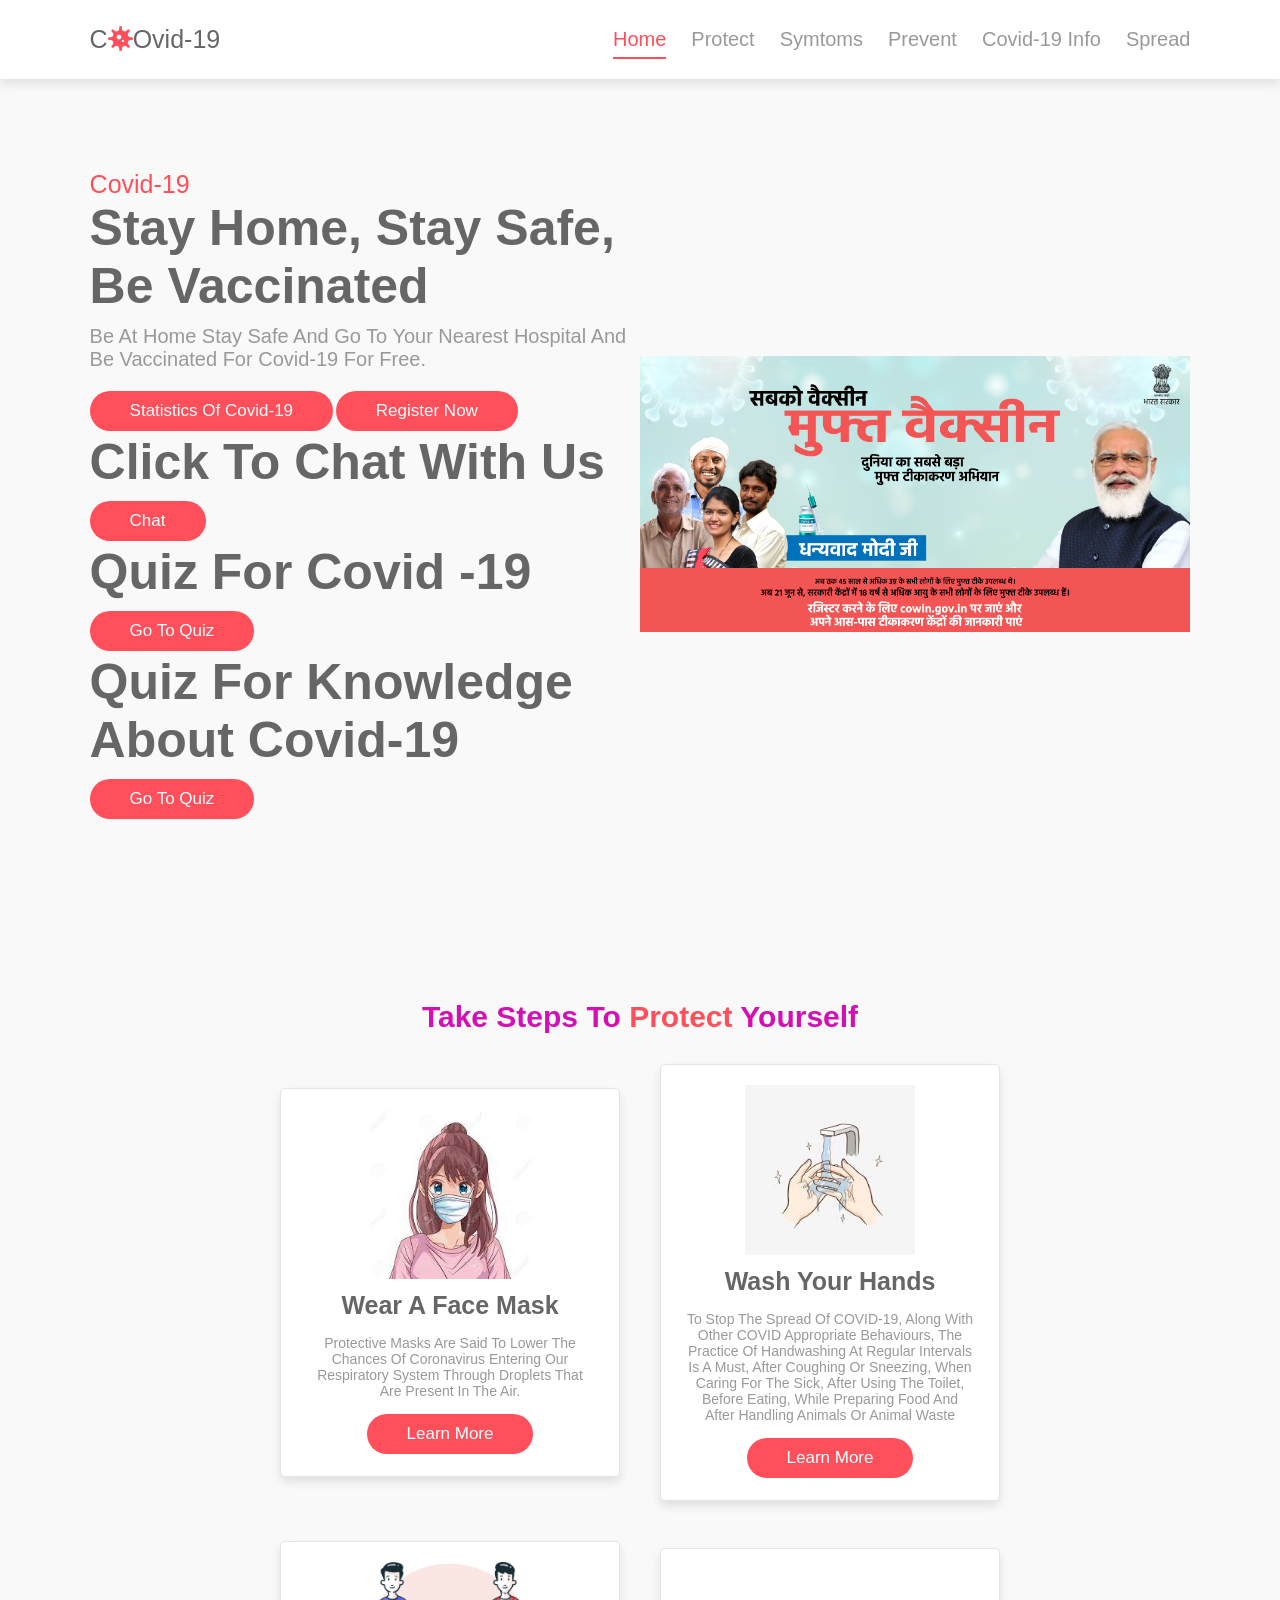
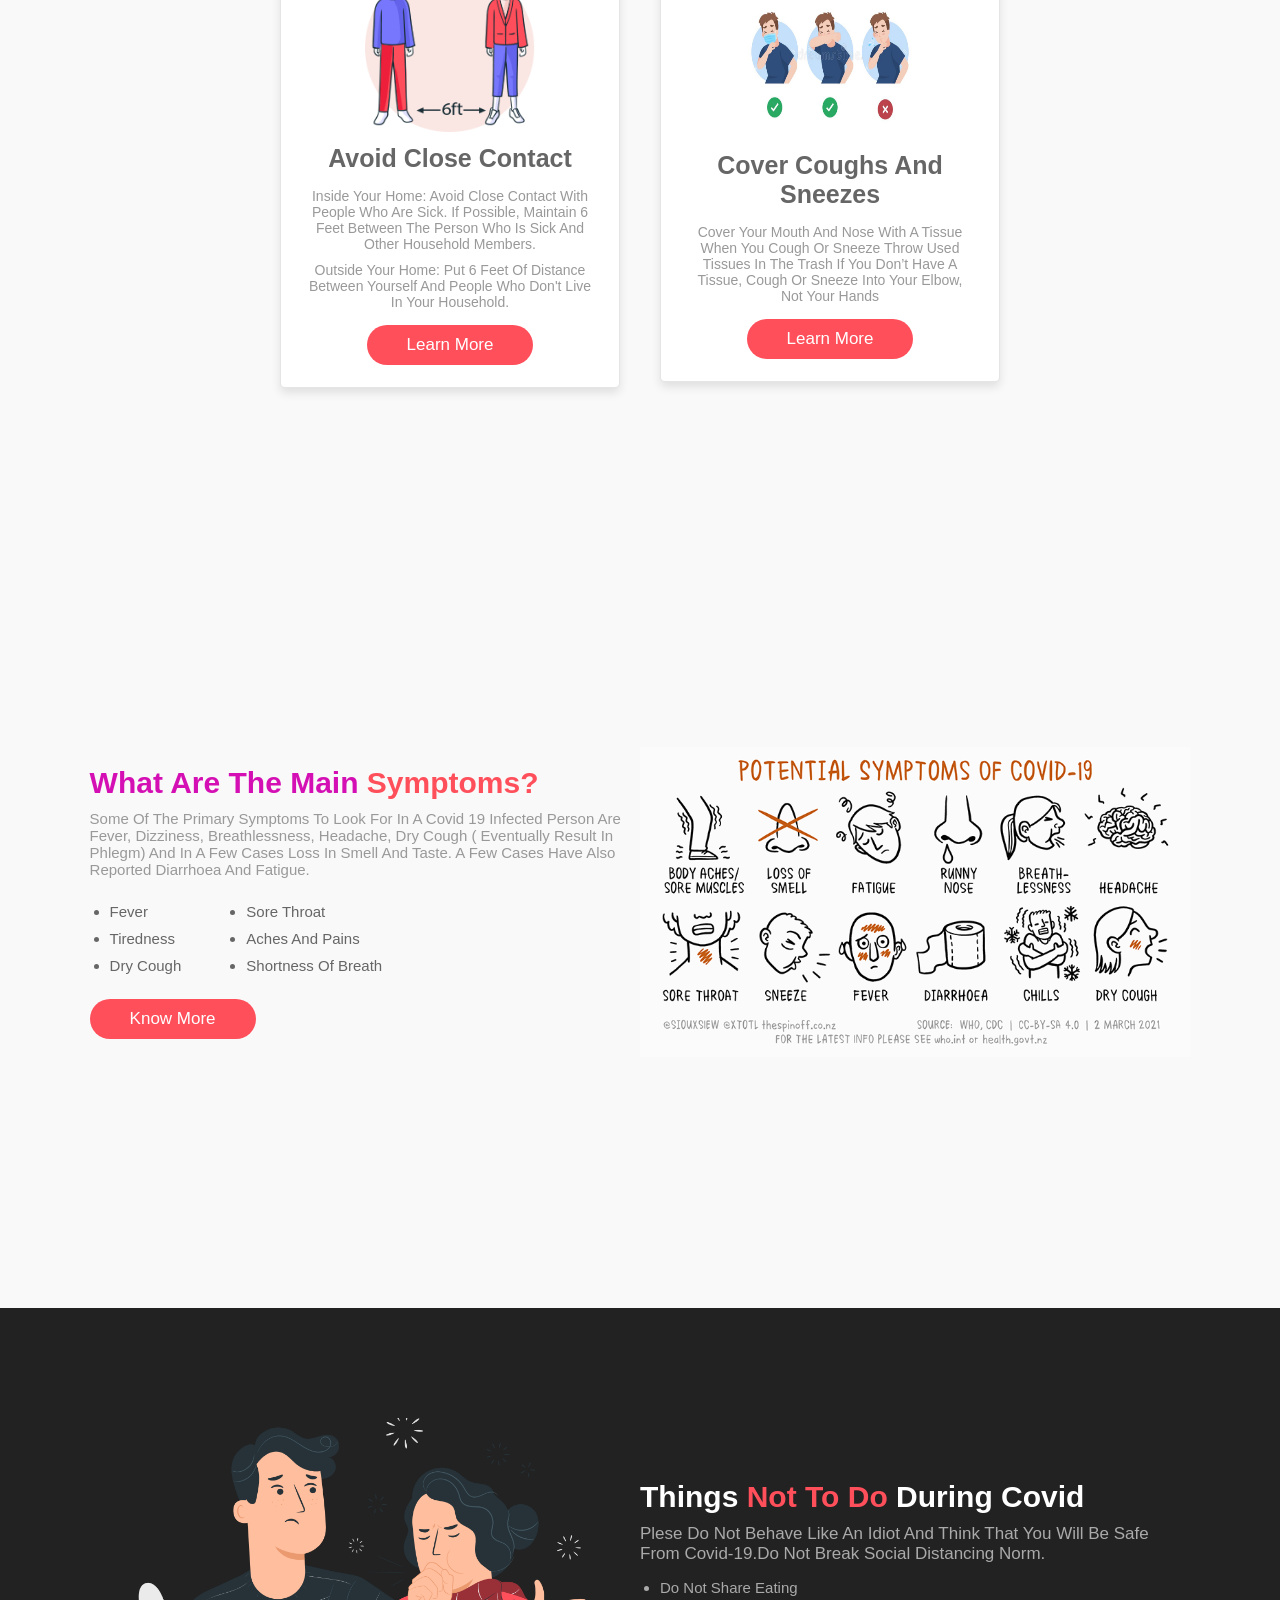
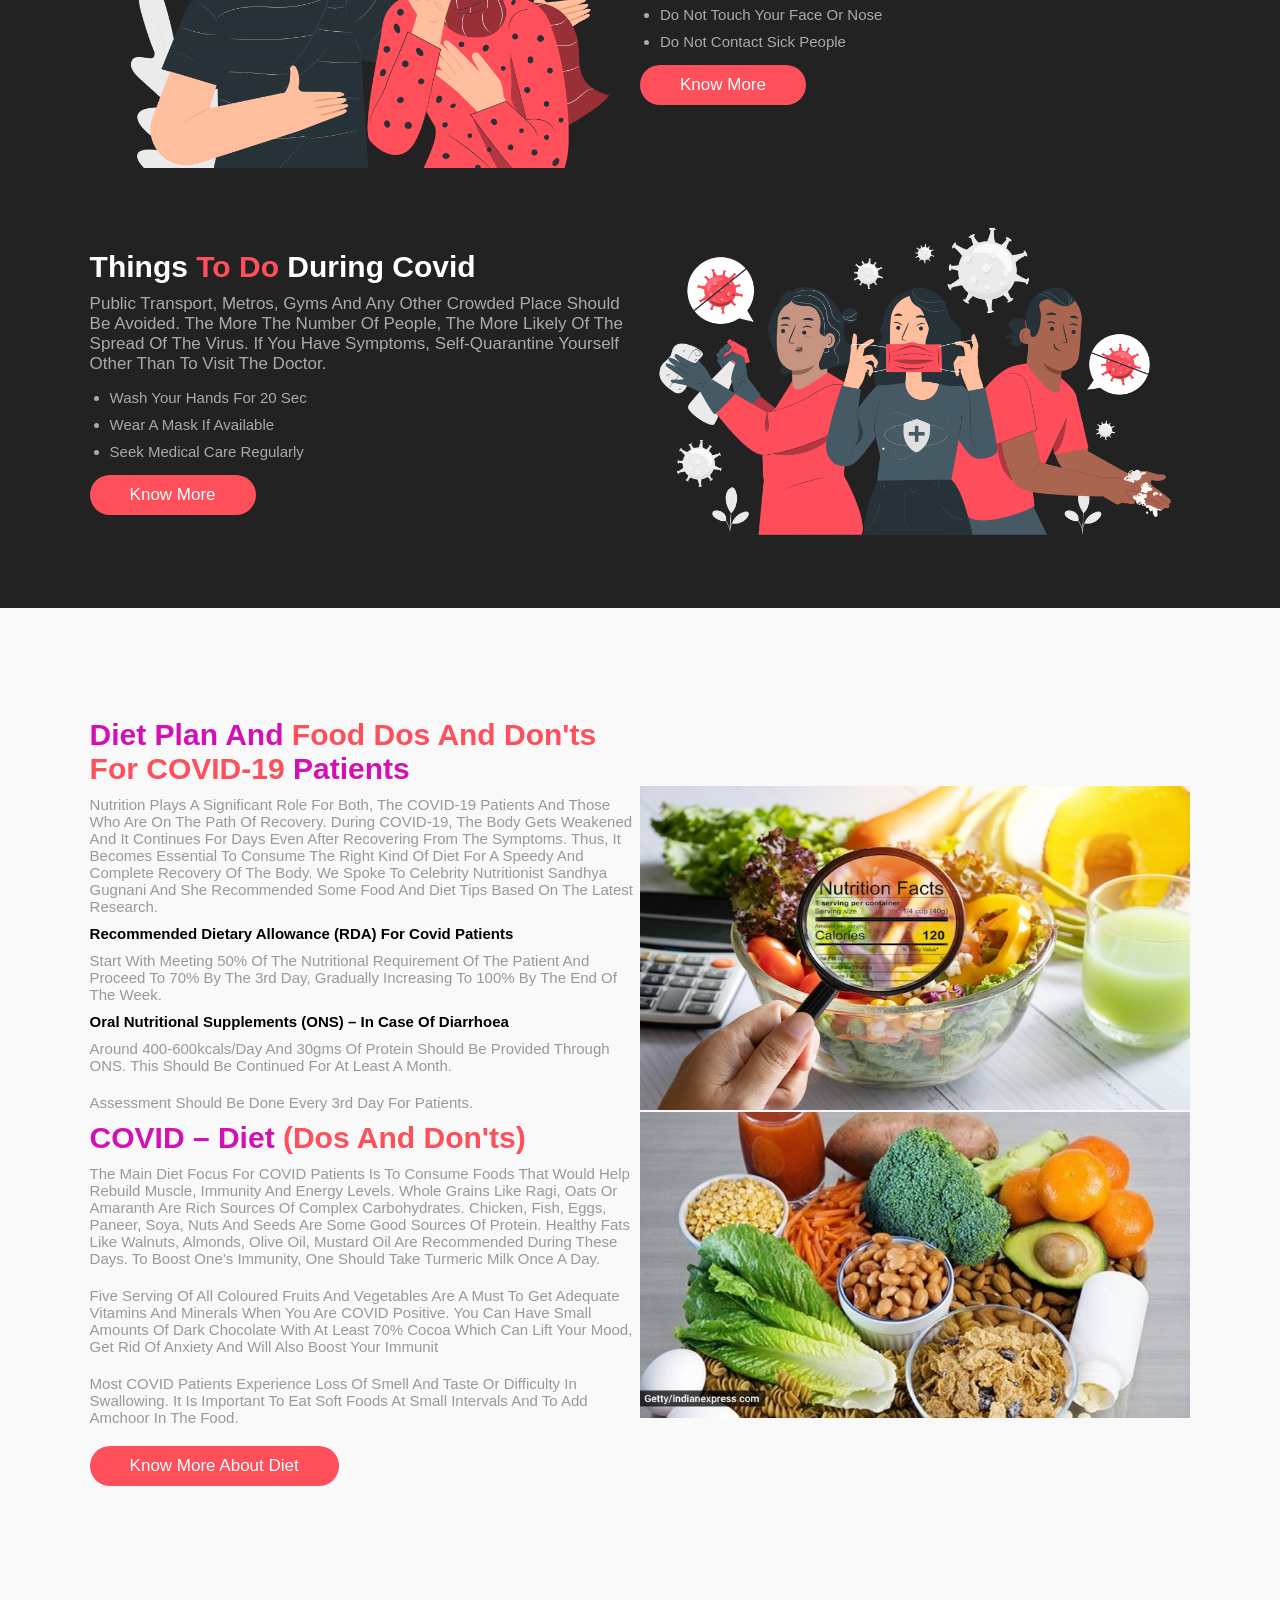
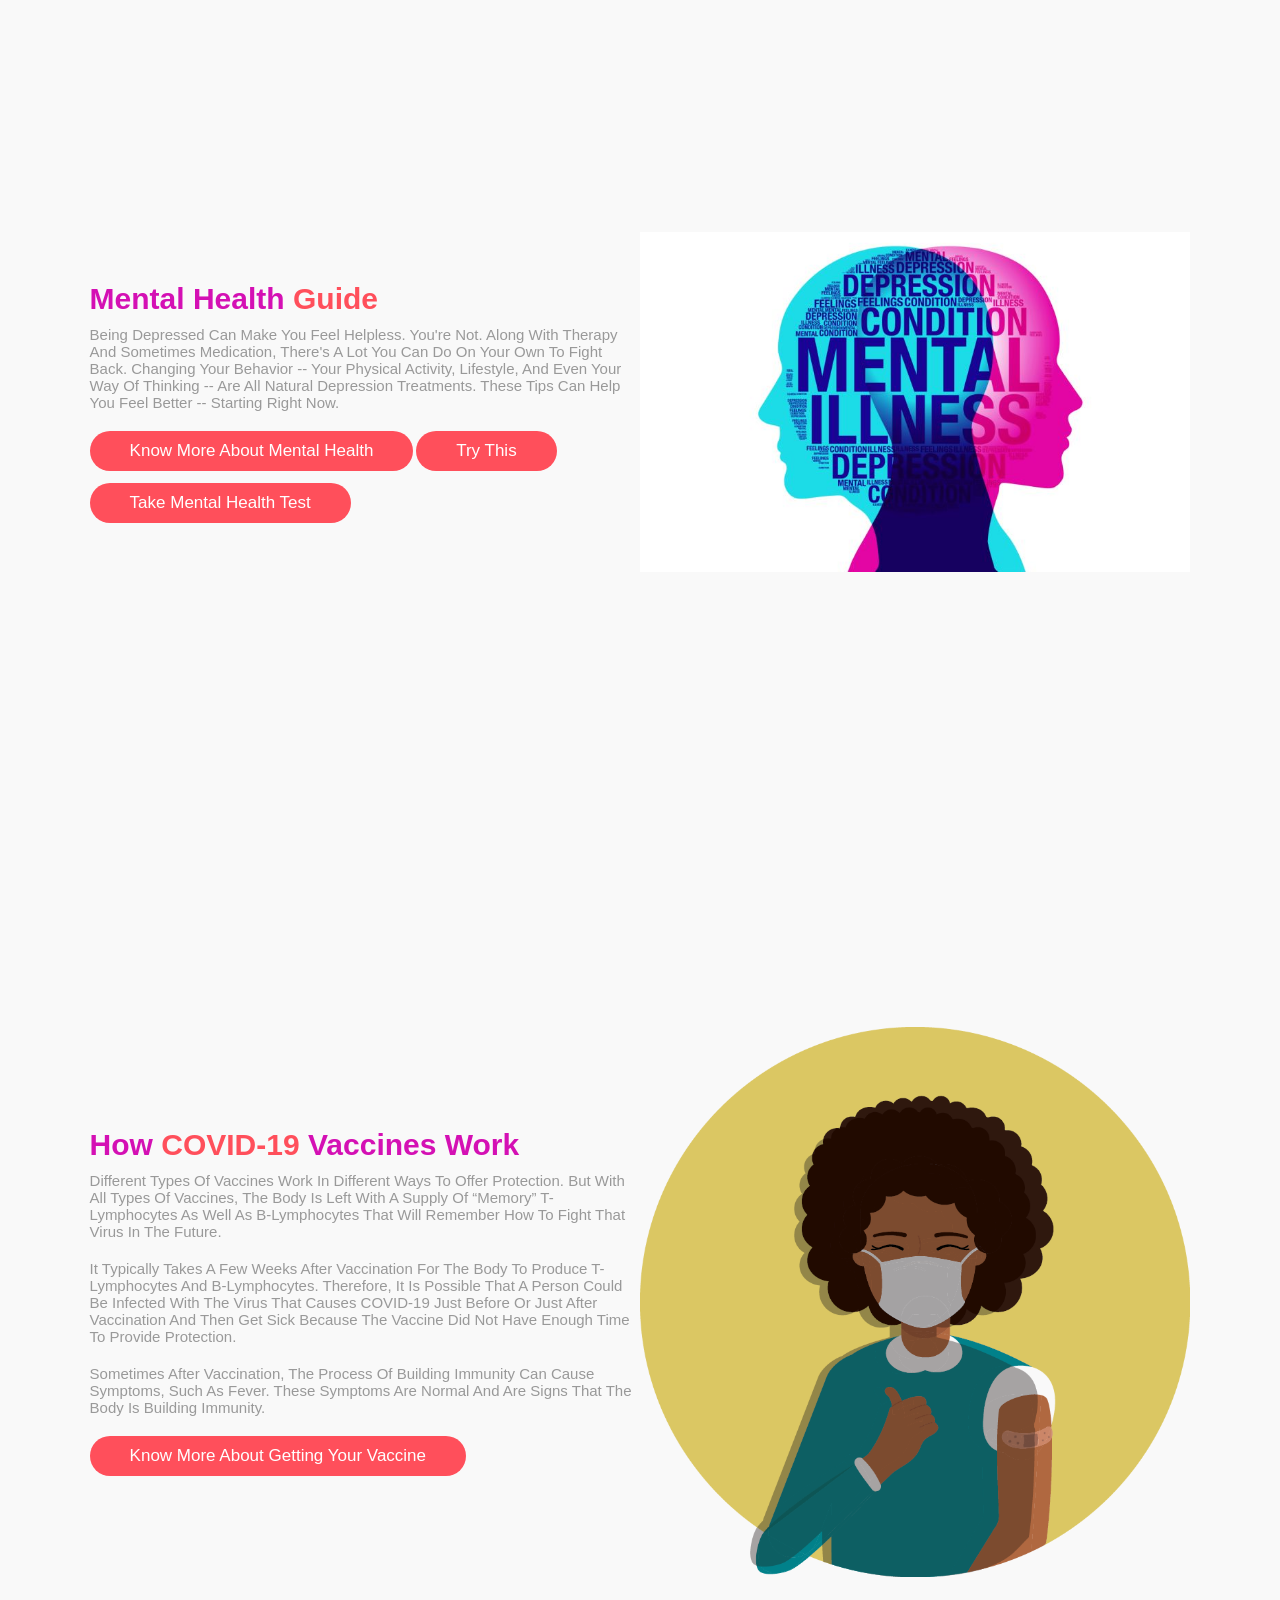
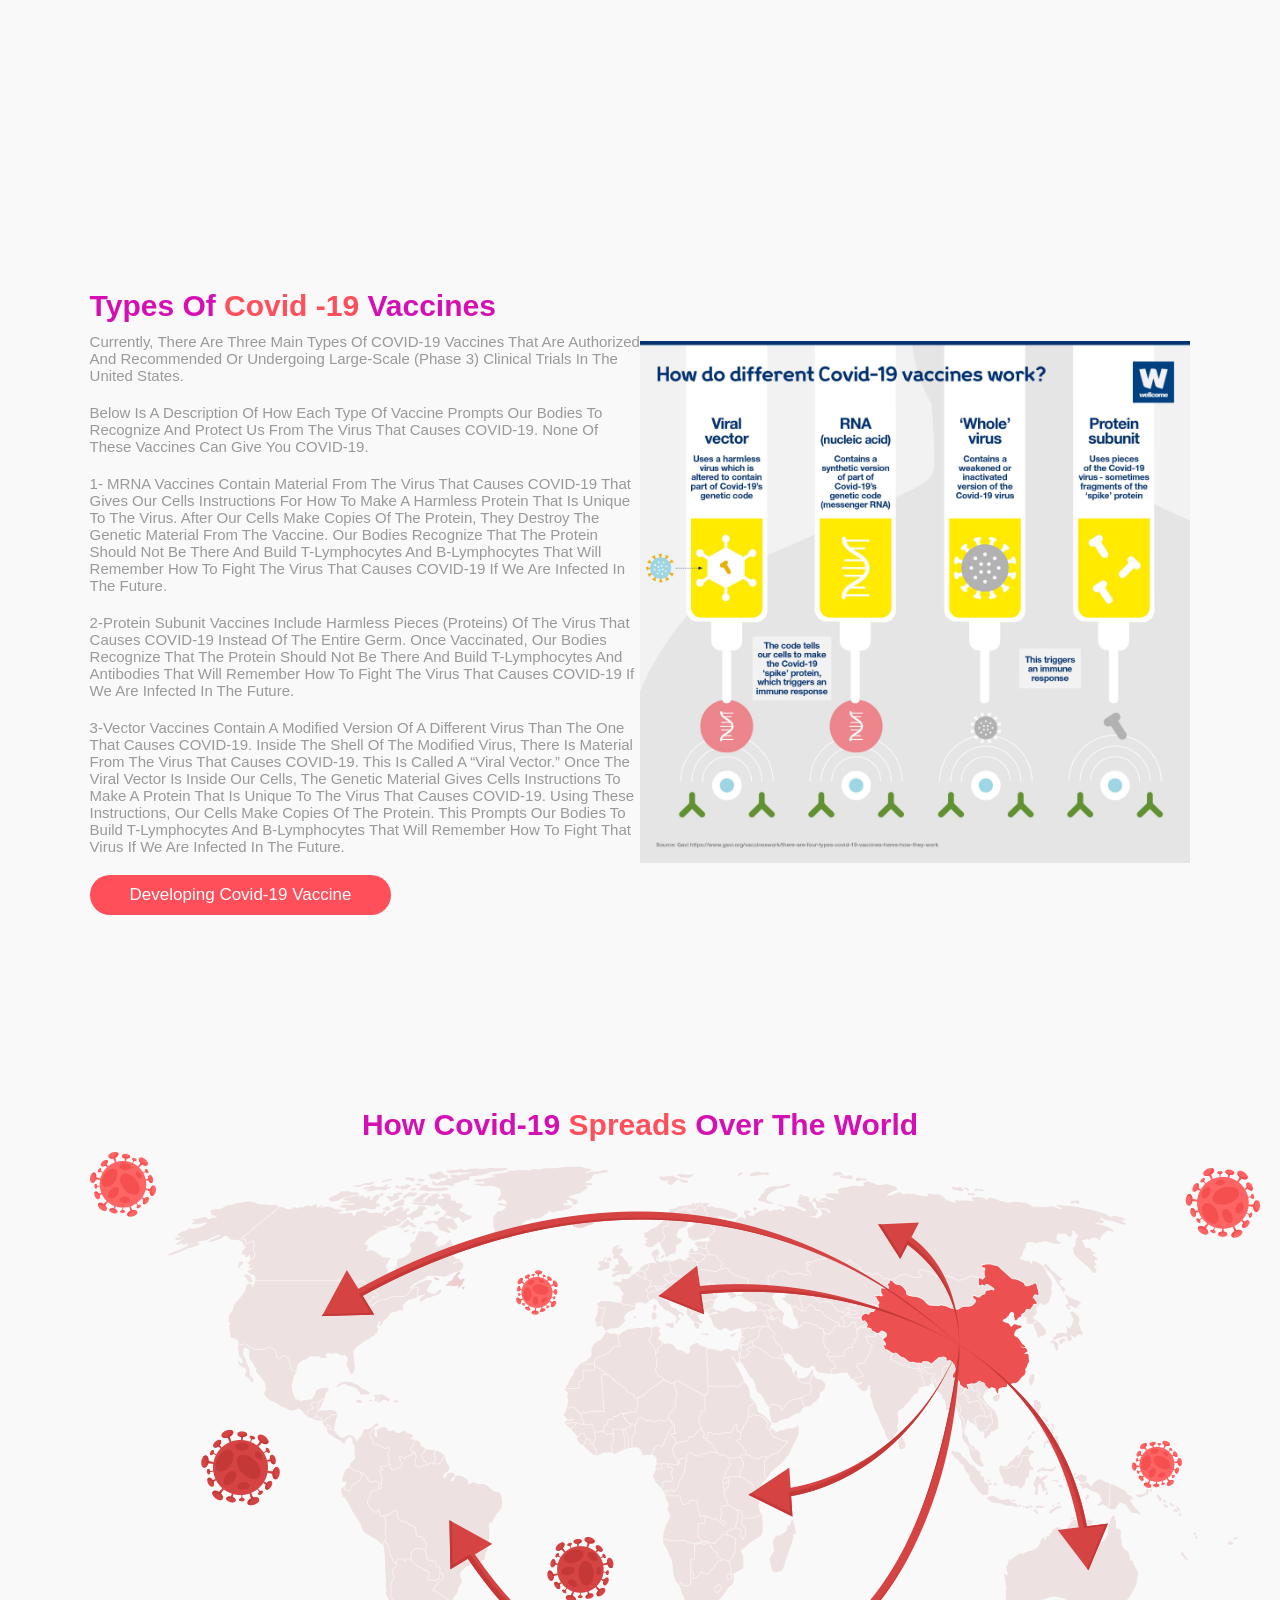
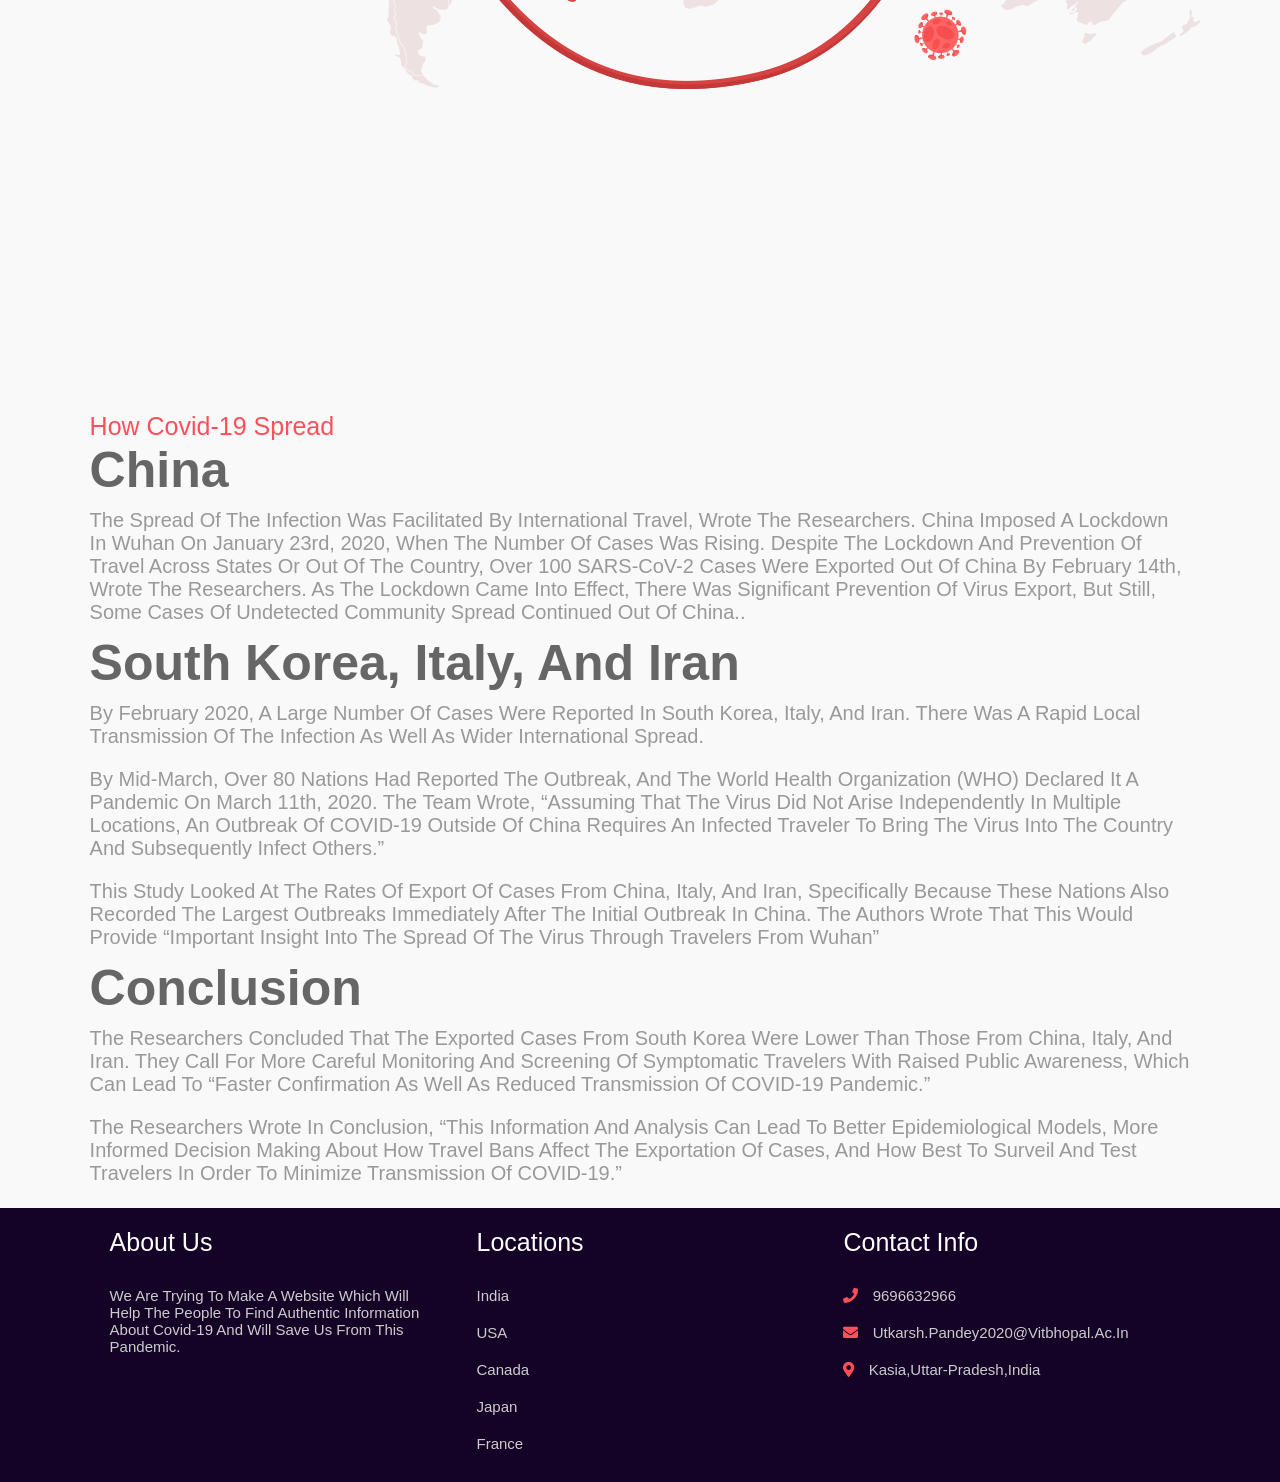
<file: index.html>
<!DOCTYPE html>
<html lang="en">
<head>
    <meta charset="UTF-8">
    <meta name="viewport" content="width=device-width, initial-scale=1.0">
    <meta http-equiv="X-UA-Compatible" content="IE=edge">
    <title>covid-19 website project</title>

    <!-- font awesome cdn link  -->
    <link rel="stylesheet" href="https://cdnjs.cloudflare.com/ajax/libs/font-awesome/5.15.3/css/all.min.css">

    <!-- custom css file link  -->
    <link rel="stylesheet" href="style.css">
    
 
</head>
<body>
    
<!-- header section starts  -->


<header>

    <a href="#" class="logo">c<span class="fas fa-virus"></span>ovid-19</a>

    <div id="menu" class="fas fa-bars"></div>

    <nav class="navbar">
        <ul>
            <li><a class="active" href="#home">home</a></li>
            <li><a href="#protect">protect</a></li>
            <li><a href="#symtoms">symtoms</a></li>
            <li><a href="#prevent">prevent</a></li>
            <li><a href="#handwash">covid-19 info </a></li>
            <li><a href="#spread">spread</a></li>
        </ul>
    </nav>

</header>

<!-- header section ends -->

<!-- home section starts  -->

<section class="home" id="home">

    <div class="content">

        <span>Covid-19</span>
        <h3>stay home, stay safe, be vaccinated</h3>
        <p>be at home stay safe and go to your nearest hospital and be vaccinated for covid-19 for free.</p>
        
        <a href="https://news.google.com/covid19/map?hl=en-IN&mid=%2Fm%2F03rk0&gl=IN&ceid=IN%3Aen"target="_blank"class="btn">statistics of covid-19</a>
        <a href="https://www.cowin.gov.in "target="_blank" class="btn">register now </a>
        <h3>click to chat with us</h3>
        <a href="mscbot/index1.html"target="_blank"class="btn">chat</a>
        <h3>quiz for covid -19</h3>
        <a href="quiz/quiz.html"class="btn">go to quiz</a>
        <h3>quiz for knowledge about covid-19</h3>
        <a href="quiz1/quiz.html" target="_blank" class="btn">go to quiz</a>


    </div>

    <div class="image">
        <img src="images/home-img.png" alt="">
    </div>

</section>

<!-- home section ends -->

<section class="protect" id="protect">

    <h1 class="heading">take steps to <span>protect</span> yourself</h1>

    <div class="box-container">

        <div class="box">
            <img src="images/protect-1.jpeg" alt="">
            <h3>Wear A Face Mask</h3>
            <p>Protective masks are said to lower the chances of coronavirus entering our respiratory system through droplets that are present in the air. </p>
            <a href="https://www.who.int/emergencies/diseases/novel-coronavirus-2019/advice-for-public/when-and-how-to-use-masks" target="_blank" class="btn">learn more</a>
        </div>

        <div class="box">
            <img src="images/protect-2.jpeg" alt="">
            <h3>Wash Your Hands</h3>
            <p>To stop the spread of COVID-19, along with other COVID appropriate behaviours, the practice of handwashing at regular intervals is a must, after coughing or sneezing, when caring for the sick, after using the toilet, before eating, while preparing food and after handling animals or animal waste</p>
            <a href="https://www.youtube.com/watch?v=3PmVJQUCm4E"target="_blank" class="btn">learn more</a>
        </div>

        <div class="box">
            <img src="images/protect-3.png" alt="">
            <h3>Avoid Close Contact</h3>
            
            <p>Inside your home: Avoid close contact with people who are sick. If possible, maintain 6 feet between the person who is sick and other household members.</p>
            <p>Outside your home: Put 6 feet of distance between yourself and people who don't live in your household.</p>
            <a href="https://coronavirus.utah.gov/avoiding-close-contact-to-reduce-spread-of-covid-19/"target="_blank" class="btn">learn more</a>
        </div>
        <div class="box">
            <img src="images/protect-4.jpeg" alt="">
            <h3>Cover coughs and sneezes</h3>
            <p>Cover your mouth and nose with a tissue when you cough or sneeze
                Throw used tissues in the trash
                If you don’t have a tissue, cough or sneeze into your elbow, not your hands</p>
            <a href="https://www.cdc.gov/healthywater/hygiene/etiquette/coughing_sneezing.html"target="_blank" class="btn">learn more</a>
        </div>

    </div>

</section>

<!-- symtoms section starts  -->

<section class="symtoms" id="symtoms">

    <div class="content">
        <h1 class="heading">What Are The Main <span>Symptoms?</span></h1>
        <p>Some of the primary symptoms to look for in a Covid 19 infected person are fever, dizziness, breathlessness, headache, dry cough ( eventually result in phlegm) and in a few cases loss in smell and taste. A few cases have also reported diarrhoea and fatigue.</p>
        <ul>
            <div class="one">
                <li>fever</li>
                <li>Tiredness</li>
                <li>Dry Cough</li>
            </div>
            <div class="two">
                <li>Sore Throat</li>            
                <li>Aches and Pains</li>
                <li>Shortness of Breath</li>
            </div>
        </ul>
        <a href="https://www.mayoclinic.org/diseases-conditions/coronavirus/symptoms-causes/syc-20479963"target="_blank" class="btn">know more</a>
    </div>

    <div class="image">
        <img src="images/symptoms-img.gif" alt="">
    </div>

</section>

<!-- symtoms section ends -->

<!-- prevent section starts  -->

<section class="prevent" id="prevent">

    <div class="row">

        <div class="image">
            <img src="images/dont-img.png" alt="">
        </div>

        <div class="content">
            <h1 class="heading">things <span>not to do</span> during covid</h1>
            <p>plese do not behave like an idiot and think that you will be safe from covid-19.Do not break social distancing norm. </p>
            <ul>
                <li>Do Not Share Eating</li>
                <li>Do Not Touch Your Face or Nose</li>
                <li>Do Not Contact Sick People</li>
            </ul>
            <a href="https://timesofindia.indiatimes.com/life-style/health-fitness/health-news/10-things-you-should-not-do-during-the-coronavirus-outbreak/photostory/74609409.cms"target="_blank" class="btn">know more </a>
        </div>

    </div>

    <div class="row">

        <div class="content">
            <h1 class="heading">things <span>to do</span> during covid</h1>
            <p>Public transport, metros, gyms and any other crowded place should be avoided. The more the number of people, the more likely of the spread of the virus. If you have symptoms, self-quarantine yourself other than to visit the doctor.</p>
            <ul>
                <li>Wash Your Hands For 20 sec</li>
                <li>Wear a Mask if Available</li>
                <li>Seek Medical Care Regularly</li>
            </ul>
            <a href="https://www.narayanahealth.org/blog/how-to-avoid-coronavirus-infection-transmission/"target="_blank" class="btn">know more </a>
        </div>

        <div class="image">
            <img src="images/do-img.png" alt="">
        </div>

    </div>

</section>

<!-- prevent section ends -->

<!-- handwash section starts  -->
<section class="symtoms" id="symtoms">

    <div class="content">
        <h1 class="heading">Diet plan and    <span>food dos and don'ts for COVID-19</span>  patients </h1>
        <p>Nutrition plays a significant role for both, the COVID-19 patients and those who are on the path of recovery. During COVID-19, the body gets weakened and it continues for days even after recovering from the symptoms. Thus, it becomes essential to consume the right kind of diet for a speedy and complete recovery of the body. We spoke to celebrity nutritionist Sandhya Gugnani and she recommended some food and diet tips based on the latest research.</p>
        <h2>Recommended dietary allowance (RDA) for Covid patients</h2>
        <p> Start with meeting 50% of the nutritional requirement of the patient and proceed to 70% by the 3rd day, gradually increasing to 100% by the end of the week.</p>
      <h2>Oral Nutritional Supplements (ONS) – In case of diarrhoea</h2>
      <p>Around 400-600kcals/day and 30gms of protein should be provided through ONS. This should be continued for at least a month.</p>
      <p>Assessment should be done every 3rd day for patients.</p>
      <h1 class="heading">COVID – Diet <span>(Dos and Don'ts)</span></h1>
      <p>The main diet focus for COVID patients is to consume foods that would help rebuild muscle, immunity and energy levels. Whole grains like ragi, oats or amaranth are rich sources of complex carbohydrates. Chicken, fish, eggs, paneer, soya, nuts and seeds are some good sources of protein. Healthy fats like walnuts, almonds, olive oil, mustard oil are recommended during these days. To boost one’s immunity, one should take turmeric milk once a day.</p>
      <p>Five serving of all coloured fruits and vegetables are a must to get adequate vitamins and minerals when you are COVID positive. You can have small amounts of dark chocolate with at least 70% cocoa which can lift your mood, get rid of anxiety and will also boost your immunit</p>  
      <p>Most COVID patients experience loss of smell and taste or difficulty in swallowing. It is important to eat soft foods at small intervals and to add amchoor in the food.</p>
      <a href="https://timesofindia.indiatimes.com/life-style/food-news/diet-plan-and-food-dos-and-donts-for-covid-19-patients/articleshow/82213682.cms"target="_blank" class="btn">know more about diet</a>
    </div>

    <div class="image">
        <img src="images/diet1.jpeg" alt="">
        <img src="images/diet2.jpeg" alt="">
    </div>
   

</section>
<section class="symtoms" id="symtoms">

    <div class="content">
        <h1 class="heading">mental health <span>guide</span></h1>
        <p>Being depressed can make you feel helpless. You're not. Along with therapy and sometimes medication, there's a lot you can do on your own to fight back. Changing your behavior -- your physical activity, lifestyle, and even your way of thinking -- are all natural depression treatments.

            These tips can help you feel better -- starting right now.</p>
            <a href="https://www.webmd.com/depression/features/natural-treatments"target="_blank" class="btn">know more about mental health</a>
            <a href="https://www.youtube.com/watch?v=COp7BR_Dvps" target="_blank" class="btn">try this</a>
            <a href="https://screening.mhanational.org/screening-tools/" target="_blank" class="btn">take mental health test</a>
    </div>
    <div class="image">
        <img src="images/mental1.jpeg" alt="">
        
    </div>

  
   

</section>


   
  


  


  <!--//testing--> 
<section class="symtoms" id="symtoms">

    <div class="content">
        <h1 class="heading">How    <span>COVID-19</span> Vaccines work</h1>
        <p>Different Types Of Vaccines Work In Different Ways To Offer Protection. But With All Types Of Vaccines, The Body Is Left With A Supply Of “Memory” T-Lymphocytes As Well As B-Lymphocytes That Will Remember How To Fight That Virus In The Future.</p><p> It Typically Takes A Few Weeks After Vaccination For The Body To Produce T-Lymphocytes And B-Lymphocytes. Therefore, It Is Possible That A Person Could Be Infected With The Virus That Causes COVID-19 Just Before Or Just After Vaccination And Then Get Sick Because The Vaccine Did Not Have Enough Time To Provide Protection.</p><p> Sometimes After Vaccination, The Process Of Building Immunity Can Cause Symptoms, Such As Fever. These Symptoms Are Normal And Are Signs That The Body Is Building Immunity.</p>
       
        <a href="https://www.cdc.gov/coronavirus/2019-ncov/vaccines/your-vaccination.html"target="_blank" class="btn">know more about getting your vaccine </a>
    </div>

    <div class="image">
        <img src="images/new.png" alt="">
    </div>

</section>
<section class="symtoms" id="symtoms">

    <div class="content">
        <h1 class="heading">types of     <span>covid -19</span> Vaccines </h1>
        <p>Currently, there are three main types of COVID-19 vaccines that are authorized and recommended or undergoing large-scale (Phase 3) clinical trials in the United States.</p>
        <p>Below is a description of how each type of vaccine prompts our bodies to recognize and protect us from the virus that causes COVID-19. None of these vaccines can give you COVID-19.</p>
        <p> 1- mRNA vaccines contain material from the virus that causes COVID-19 that gives our cells instructions for how to make a harmless protein that is unique to the virus. After our cells make copies of the protein, they destroy the genetic material from the vaccine. Our bodies recognize that the protein should not be there and build T-lymphocytes and B-lymphocytes that will remember how to fight the virus that causes COVID-19 if we are infected in the future.</p>
        <p> 2-Protein subunit vaccines include harmless pieces (proteins) of the virus that causes COVID-19 instead of the entire germ. Once vaccinated, our bodies recognize that the protein should not be there and build T-lymphocytes and antibodies that will remember how to fight the virus that causes COVID-19 if we are infected in the future.
        </p>
        <p>3-Vector vaccines contain a modified version of a different virus than the one that causes COVID-19. Inside the shell of the modified virus, there is material from the virus that causes COVID-19. This is called a “viral vector.” Once the viral vector is inside our cells, the genetic material gives cells instructions to make a protein that is unique to the virus that causes COVID-19. Using these instructions, our cells make copies of the protein. This prompts our bodies to build T-lymphocytes and B-lymphocytes that will remember how to fight that virus if we are infected in the future.
        </p>
        <a href="https://www.cdc.gov/coronavirus/2019-ncov/vaccines/distributing/steps-ensure-safety.html"target="_blank" class="btn">developing covid-19 vaccine </a>
        
    </div>

    <div class="image">
        <img src="images/vaccine.jpeg" alt="">
    </div>
 

</section>




<!-- spread section starts  -->

<section class="spread" id="spread">
    
    

    <h1 class="heading">how Covid-19 <span>spreads</span> over the world</h1>

    <div class="images">
        <img src="images/map.png">
    </div>

</section>
<section class="home" id="home">

    <div class="content">

        <span>how covid-19 spread</span>
        <h3>china </h3>
        <p>The spread of the infection was facilitated by international travel, wrote the researchers. China imposed a lockdown in Wuhan on January 23rd, 2020, when the number of cases was rising. Despite the lockdown and prevention of travel across states or out of the country, over 100 SARS-CoV-2 cases were exported out of China by February 14th, wrote the researchers. As the lockdown came into effect, there was significant prevention of virus export, but still, some cases of undetected community spread continued out of China..</p>
        
       <h3>South Korea, Italy, and Iran</h3>
       <p>By February 2020, a large number of cases were reported in South Korea, Italy, and Iran. There was a rapid local transmission of the infection as well as wider international spread.</p>
       <p>By mid-March, over 80 nations had reported the outbreak, and the World Health Organization (WHO) declared it a pandemic on March 11th, 2020. The team wrote, “Assuming that the virus did not arise independently in multiple locations, an outbreak of COVID-19 outside of China requires an infected traveler to bring the virus into the country and subsequently infect others.”</p> 
       <p>This study looked at the rates of export of cases from China, Italy, and Iran, specifically because these nations also recorded the largest outbreaks immediately after the initial outbreak in China. The authors wrote that this would provide “important insight into the spread of the virus through travelers from Wuhan”</p>
    <h3>conclusion</h3>
    <p>The researchers concluded that the exported cases from South Korea were lower than those from China, Italy, and Iran. They call for more careful monitoring and screening of symptomatic travelers with raised public awareness, which can lead to “faster confirmation as well as reduced transmission of COVID-19 pandemic.”</p>
    <p>The researchers wrote in conclusion, “This information and analysis can lead to better epidemiological models, more informed decision making about how travel bans affect the exportation of cases, and how best to surveil and test travelers in order to minimize transmission of COVID-19.”</p>
    </div>

    
</section>


<!-- spread section ends -->

<!-- footer section starts  -->

<section class="footer">

    <div class="box-container">

        <div class="box">
            <h3>about us</h3>
            <p>we are trying to make a website which will help the people to find authentic information about covid-19 and will save us from this pandemic.</p>
        </div>

        <div class="box">
            <h3>locations</h3>
            <a href="https://www.mohfw.gov.in/"target="_blank">india</a>
            <a href="https://covid19.who.int/region/amro/country/us"target="_blank">USA</a>
            <a href="https://www.worldometers.info/coronavirus/country/canada/"target="_blank">canada</a>
            <a href="https://covid19.who.int/region/wpro/country/jp"target="_blank">japan</a>
            <a href="https://covid19.who.int/region/euro/country/fr"target="_blank">france</a>
          
        </div>


        <div class="box">
            <h3>contact info</h3>
            <p> <i class="fas fa-phone"></i> 9696632966 </p>
            <p> <i class="fas fa-envelope"></i> utkarsh.pandey2020@vitbhopal.ac.in </p>
            <p> <i class="fas fa-map-marker-alt"></i> kasia,uttar-pradesh,India  </p>
            
        </div>

    </div>

    

</section>

<!-- footer section ends -->

<!-- scroll top  -->

<a href="#home" class="scroll-top">
    <img src="images/scroll-img.png" alt="">
</a>















<!-- jquery cdn link  -->
<script src="https://cdnjs.cloudflare.com/ajax/libs/jquery/3.6.0/jquery.min.js"></script>

<!-- custom js file link  -->
<script src="script.js"></script>



</body>
</html>
</file>
<file: style.css>
:root{
    --red:#FF4F5B;
}

*{
    font-family: 'Roboto', sans-serif;
    margin:0; padding:0;
    box-sizing: border-box;
    outline: none; border:none;
    text-decoration: none;
    transition:all .3s cubic-bezier(.16,.8,.62,1.52);
    text-transform: capitalize;
}

*::selection{
    background:var(--red);
    color:#fff;
}

html{
    font-size: 62.5%;
    overflow-x: hidden;
}

html::-webkit-scrollbar{
    width:1.3rem;
}

html::-webkit-scrollbar-track{
    background: #000;
}

html::-webkit-scrollbar-thumb{
    background: var(--red);
}

body{
    background:#f9f9f9;
}

section{
    min-height: 100vh;
    padding:0 7%;
    padding-top: 9rem;
}

.btn{
    display: inline-block;
    margin-top: 1rem;
    padding:1rem 4rem;
    border-radius: 5rem;
    background:var(--red);
    color:#fff;
    overflow: hidden;
    position: relative;
    z-index: 0;
    font-size: 1.7rem;
}

.btn::before{
    content:'';
    position: absolute;
    top: 0; left: 0;
    height: 100%;
    width: 100%;
    z-index: -1;
    background:rgb(38, 56, 216);
    clip-path: polygon(0 0, 100% 0, 0 0, 0% 100%);
    transition:.3s linear;
}

.btn:hover::before{
    clip-path: polygon(0 0, 100% 0, 100% 100%, 0% 100%);
}

.heading{
    font-size: 3rem;
    color:rgb(212, 16, 180);
}

.heading span{
    color:var(--red);
}


header{
    width:100%;
    background: #fff;
    display: flex;
    align-items: center;
    justify-content: space-between;
    position: fixed;
    top:0; left: 0;
    z-index: 1000;
    padding:2.5rem 7%;
    box-shadow: 0 .5rem 1rem rgba(0,0,0,.1);
}

header .logo{
    font-size: 2.5rem;
    color:#666;
}

header .logo span{
    color:var(--red);
}

header .navbar ul{
    display: flex;
    align-items: center;
    justify-content: center;
    list-style: none;
}

header .navbar ul li{
    margin-left: 2.5rem;
}

header .navbar ul li a{
    color:#999;
    font-size: 2rem;
}

header .navbar ul li a.active,
header .navbar ul li a:hover{
    color:var(--red);
    border-bottom: .2rem solid var(--red);
    padding:.7rem 0;
}

#menu{
    font-size: 3rem;
    color:#999;
    cursor: pointer;
    display: none;
}

.home{
    display: flex;
    align-items: center;
    justify-content: center;
    flex-wrap: wrap;
}

.home .image{
    flex:1 1 40rem;
}

.home .image img{
    width:100%;
}

.home .content{
    flex:1 1 40rem;
}

.home .content span{
    color:var(--red);
    font-size: 2.5rem;
}

.home .content h3{
    color:#666;
    font-size: 5rem;
}

.home .content p{
    color:#999;
    font-size: 2rem;
    padding:1rem 0;
}

.protect .heading{
    text-align: center;
    padding:1rem;
}

.protect .box-container{
    display: flex;
    align-items: center;
    justify-content: center;
    flex-wrap: wrap;
}

.protect .box-container .box{
    background:#fff;
    border:.1rem solid rgba(0,0,0,.1);
    padding:2rem;
    margin:2rem;
    width:34rem;
    border-radius: .5rem;
    box-shadow: 0 .5rem 1rem rgba(0,0,0,.1);
    text-align: center;
}

.protect .box-container .box img{
    height: 17rem;
    width:17rem;
}

.protect .box-container .box h3{
    font-size: 2.5rem;
    color:#666;
    padding:1rem 0;
}

.protect .box-container .box p{
    font-size: 1.4rem;
    color:#999;
    padding:.5rem;
}

.protect .box-container .box:hover{
    transform:translateY(-1rem);
}

.symtoms{
    display: flex;
    align-items: center;
    justify-content: center;
    flex-wrap: wrap;
}

.symtoms .content{
    flex:1 1 40rem;
}

.symtoms .image{
    flex:1 1 40rem;
}

.symtoms .image img{
    width:100%;
}

.symtoms .content p{
    font-size: 1.5rem;
    color:#999;
    padding:1rem 0;
}

.symtoms .content ul{
    display: flex;
    flex-wrap: wrap;
    padding:1rem 0;
}

.symtoms .content ul .two{
    padding-left: 4.5rem;
}

.symtoms .content ul li{
    margin-left: 2rem;
    font-size: 1.5rem;
    color:#666;
    padding: .5rem 0;
}
.covid{
    display: flex;
    align-items: center;
    justify-content: center;
    flex-wrap: wrap;
}

.covid.content{
    flex:1 1 40rem;
}

.covid .image{
    flex:1 1 40rem;
}

.covid .image img{
    width:100%;
}

.covid .content p{
    font-size: 1.5rem;
    color:#999;
    padding:1rem 0;
}

.covid .content ul{
    display: flex;
    flex-wrap: wrap;
    padding:1rem 0;
}

.covid .content ul .two{
    padding-left: 4.5rem;
}

.covid .content ul li{
    margin-left: 2rem;
    font-size: 1.5rem;
    color:#666;
    padding: .5rem 0;
}

.prevent{
    background:#222;
}

.prevent .row{
    display: flex;
    align-items: center;
    justify-content: center;
    flex-wrap: wrap;
    padding:2rem 0;
}

.prevent .row .image{
    flex:1 1 37rem;
    height:35rem;
    text-align: center;
}

.prevent .row .image img{
    height:100%;
    width:100%;
    object-fit: cover;
}

.prevent .row .content{
    padding:2rem 0;
    flex:1 1 37rem;
}

.prevent .row .content .heading{
    color:#fff;
}

.prevent .row .content p{
    font-size: 1.7rem;
    color:#aaa;
    padding:1rem 0;
}

.prevent .row .content ul li{
    margin-left: 2rem;
    font-size: 1.5rem;
    color:#aaa;
    padding:.5rem 0;
}

.handwash .heading{
    text-align: center;
    padding:1rem;
}

.handwash .box-container{
    display: flex;
    align-items: center;
    justify-content: center;
    flex-wrap: wrap;
}

.handwash .box-container .box{
    background:#fff;
    border:.1rem solid rgba(0,0,0,.1);
    margin:2rem;
    margin-top: 3rem;
    padding:2rem 3.5rem;
    text-align: center;
    position: relative;
}


.handwash .box-container .box img{
    height:17rem;
    width:17rem;
}

.handwash .box-container .box h3{
    font-size: 2rem;
    color:#666;
    padding:1rem 0;
}

.handwash .box-container .box span{
    display: block;
    position: absolute;
    top:-2rem; left:-2rem;
    height:5rem; width:5rem;
    line-height: 5rem;
    font-size: 2rem;
    color:#fff;
    background:var(--red);
    border-radius: 5rem;
}

.spread .heading{
    text-align: center;
    padding:1rem;
}

.spread .image{
    height: 80vh;
    width:100%;
    background:url(../images/map.png) no-repeat;
    background-size: cover;
    background-position: center;
}

.footer{
    min-height: auto;
    padding-top: 0;
    background:rgb(21, 2, 39);
}

.footer .box-container{
    display: flex;
    justify-content: center;
    flex-wrap: wrap;
}

.footer .box-container .box{
    flex:1 1 25rem;
    margin:2rem;
}

.footer .box-container .box h3{
    font-size: 2.5rem;
    color:#fff;
    padding-bottom: 2rem;
    font-weight: normal;
}

.footer .box-container .box p{
    font-size: 1.5rem;
    color:#ccc;
    padding:1rem 0;
}

.footer .box-container .box p i{
    padding-right: 1rem;
    color:var(--red);
}

.footer .box-container .box a{
    font-size: 1.5rem;
    color:#ccc;
    padding:1rem 0;
    display: block;
}

.footer .box-container .box a:hover{
    color:var(--red);
}

.footer .box-container .box .share{
    display: flex;
    flex-wrap: wrap;
    padding:1rem 0;
}

.footer .box-container .box .share a{
    height:4rem;
    width:4rem;
    line-height: 2rem;
    text-align: center;
    border-radius: 5rem;
    border:.1rem solid rgba(219, 17, 17, 0.2);
    margin-right: 1rem;
}

.footer .box-container .box .share a:hover{
    background:#fff;
}

.footer .credit{
    padding:2rem 1rem;
    text-align: center;
    color:#fff;
    font-weight: normal;
    font-size: 2rem;
    border-top: .1rem solid rgba(212, 9, 9, 0.2);
}

.footer .credit a{
    color:var(--red);
}

.scroll-top{
    position: fixed;
    bottom:7.5rem; right:2rem;
    z-index: 100;
    display: none;
}

.scroll-top img{
    height: 7rem;
}
</file>
